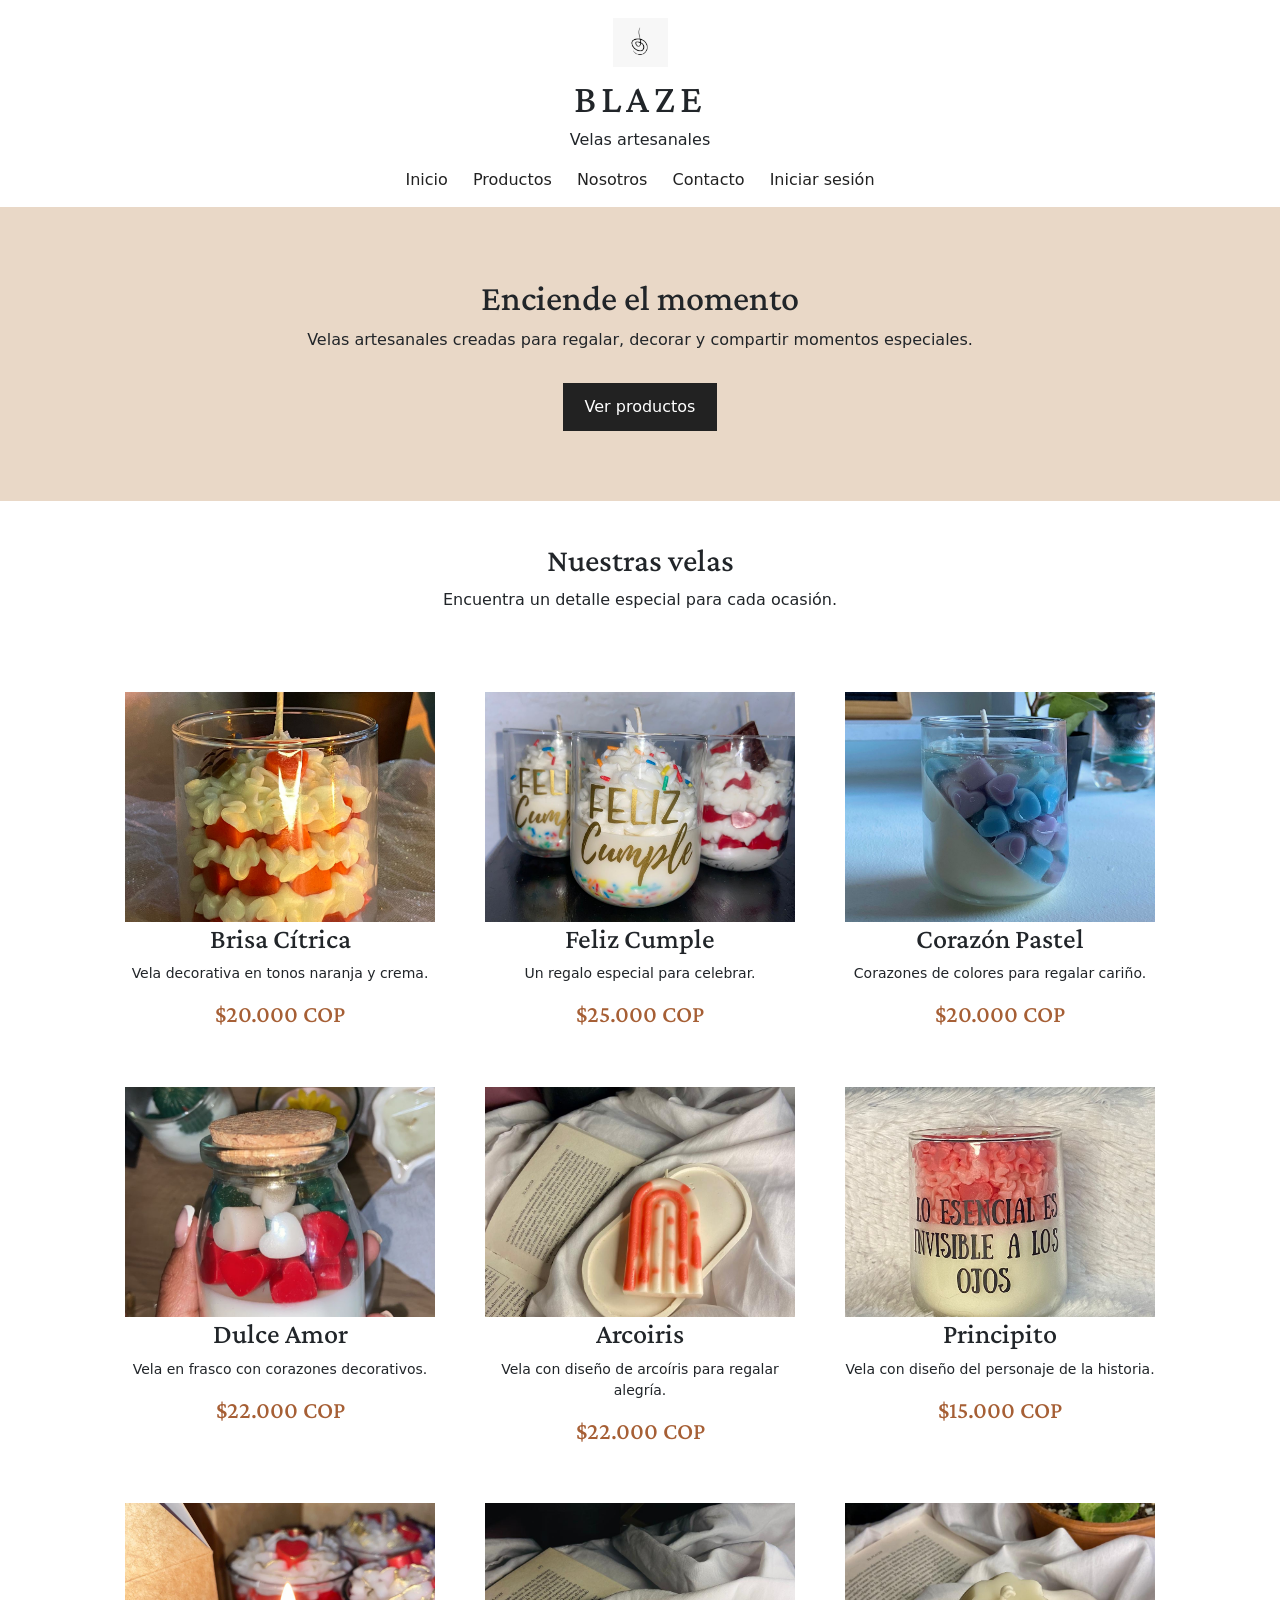
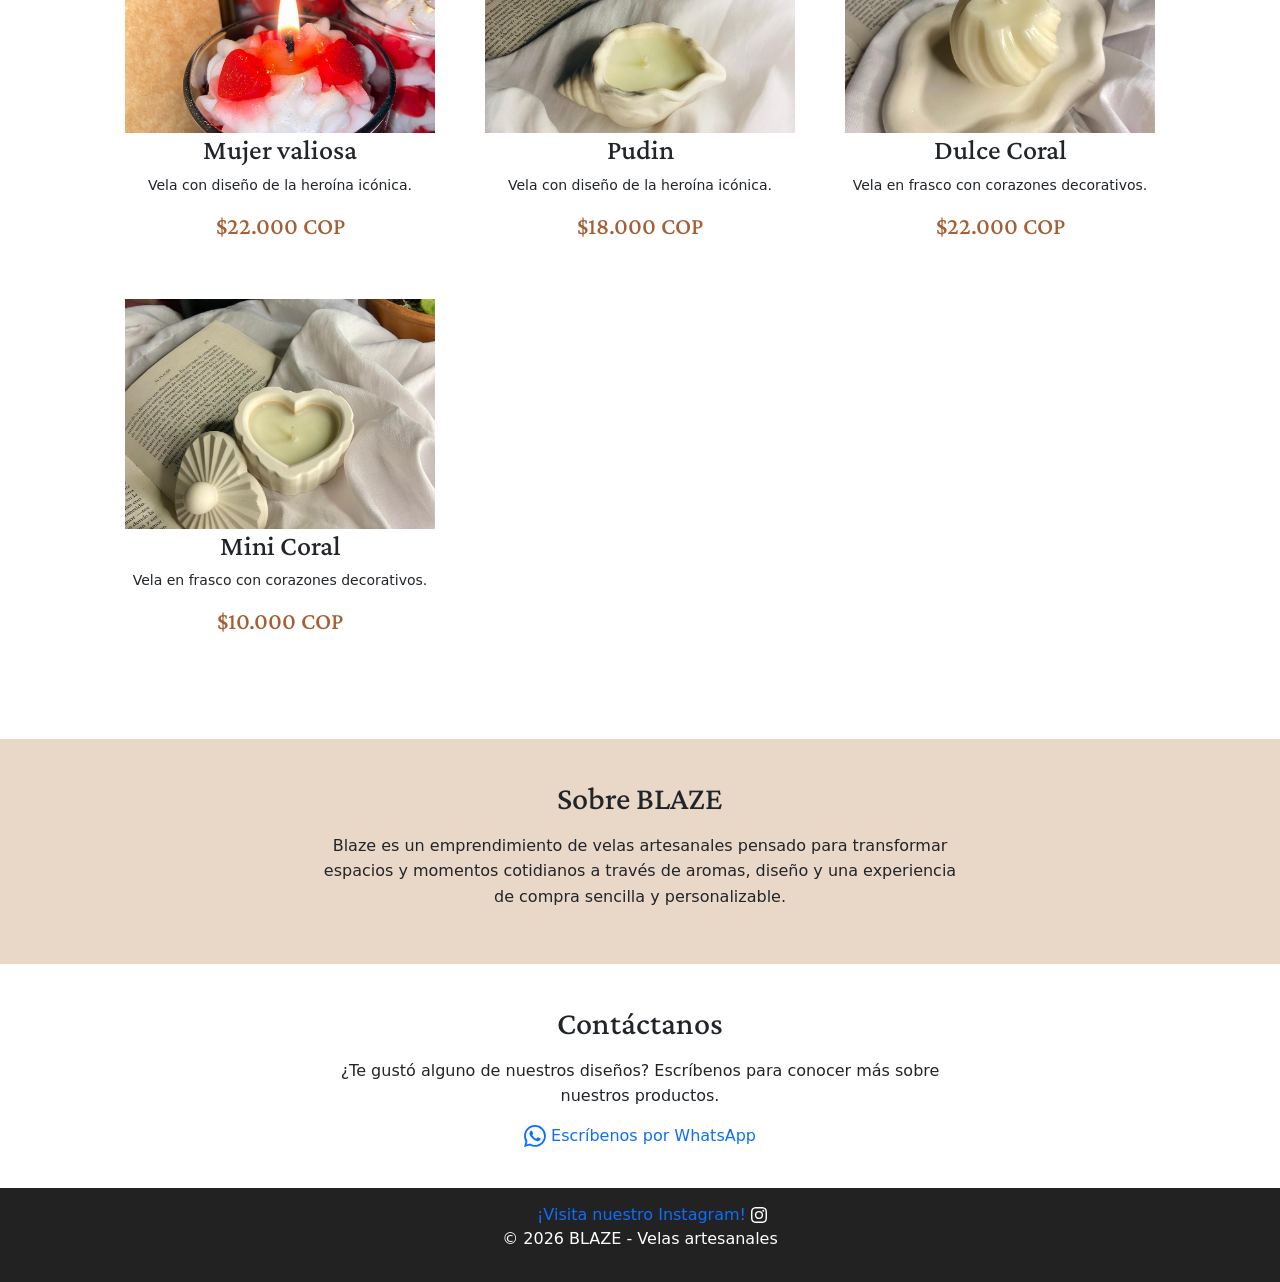
<file: index.html>
<!DOCTYPE html>
<html lang="es">
<head>
    <meta charset="UTF-8">
    <meta name="viewport" content="width=device-width, initial-scale=1.0">
    <title>BLAZE - Velas artesanales</title>
    <link rel="stylesheet" href="/styles/estilos_index.css">
    <link href="https://cdn.jsdelivr.net/npm/bootstrap@5.3.9/dist/css/bootstrap.min.css" rel="stylesheet" integrity="sha384-yEPZ7jP9S0QKiUQ0m3jjsO4ProIW7wvR9gXkI7JOGa2XVsw53Yke2bsdkBbjmmiX" crossorigin="anonymous">
</head>
<body>
     <header>
        <img src="img/logo.jpeg" alt="Logo BLAZE">
        <h1>BLAZE</h1>
        <p>Velas artesanales</p>
        <nav>
            <a href="#inicio">Inicio</a>
            <a href="#productos">Productos</a>
            <a href="#nosotros">Nosotros</a>
            <a href="#contacto">Contacto</a>
            <a href="login.html">Iniciar sesión</a>
        </nav>
    </header>

    <section id="inicio" class="inicio">
        <h2>Enciende el momento</h2>
        <p>Velas artesanales creadas para regalar, decorar y compartir momentos especiales.</p>
        <a href="#productos">Ver productos</a>
    </section>

    <section id="productos">
        <h2>Nuestras velas</h2>
        <p>Encuentra un detalle especial para cada ocasión.</p>

        <section class="catalogo">
            <article class="producto">
                <img src="img/vela1.jpeg" alt="Vela Brisa Cítrica">
                <h3>Brisa Cítrica</h3>
                <p>Vela decorativa en tonos naranja y crema.</p>
                <h4>$20.000 COP</h4>
            </article>
            
        

            <article class="producto">
                <img src="img/vela2.jpeg" alt="Vela Feliz Cumple">
                <h3>Feliz Cumple</h3>
                <p>Un regalo especial para celebrar.</p>
                <h4>$25.000 COP</h4>
            </article>

            <article class="producto">
                <img src="img/vela3.jpeg" alt="Vela Corazón Pastel">
                <h3>Corazón Pastel</h3>
                <p>Corazones de colores para regalar cariño.</p>
                <h4>$20.000 COP</h4>
            </article>

            <article class="producto">
                <img src="img/vela4.jpeg" alt="Vela Dulce Amor">
                <h3>Dulce Amor</h3>
                <p>Vela en frasco con corazones decorativos.</p>
                <h4>$22.000 COP</h4>
            </article>

            <article class="producto">
                <img src="img/Arcoiris.jpeg" alt="Vela Arcoiris">
                <h3>Arcoiris</h3>
                <p>Vela con diseño de arcoíris para regalar alegría.</p>
                <h4>$22.000 COP</h4>
            </article>

            <article class="producto">
                <img src="img/Principito.jpeg" alt="Vela Principito">
                <h3>Principito</h3>
                <p>Vela con diseño del personaje de la historia.</p>
                <h4>$15.000 COP</h4>
            </article>


            <article class="producto">
                <img src="img/mujermaravilla.jpeg" alt="Vela Mujer Maravilla">
                <h3>Mujer valiosa</h3>
                <p>Vela con diseño de la heroína icónica.</p>
                <h4>$22.000 COP</h4>
            </article>


            <article class="producto">
                <img src="img/Coral.jpeg" alt="Vela Pudin">
                <h3>Pudin</h3>
                <p>Vela con diseño de la heroína icónica.</p>
                <h4>$18.000 COP</h4>
            </article>


            <article class="producto">
                <img src="img/vela6.jpeg" alt="Vela coral">
                <h3>Dulce Coral</h3>
                <p>Vela en frasco con corazones decorativos.</p>
                <h4>$22.000 COP</h4>
            </article>

            <article class="producto">
                <img src="img/vela7.jpeg" alt="Vela minicoral">
                <h3>Mini Coral</h3>
                <p>Vela en frasco con corazones decorativos.</p>
                <h4>$10.000 COP</h4>
            </article>

        </section>
    </section>

    <section id="nosotros" class="nosotros">
        <h2>Sobre BLAZE</h2>
        <p>Blaze es un emprendimiento de velas artesanales pensado para 
            transformar espacios y momentos cotidianos a través de aromas, diseño 
            y una experiencia de compra sencilla y personalizable.</p>
    </section>

    

    <section id="contacto" class="contacto">
        <h2>Contáctanos</h2>
        <p>¿Te gustó alguno de nuestros diseños? Escríbenos para conocer más sobre nuestros productos.</p>

        <a href="https://wa.me/573000000000?text=Hola%20BLAZE,%20quiero%20información%20sobre%20sus%20velas" class="text-decoration-none" target="_blank" rel="noopener noreferrer" class="btn-wpp" aria-label="Escribir por WhatsApp">
            <svg xmlns="http://www.w3.org/2000/svg" width="22" height="22" fill="currentColor" viewBox="0 0 16 16" aria-hidden="true">
                <path d="M13.601 2.326A7.85 7.85 0 0 0 7.994 0C3.627 0 .068 3.558.064 7.926c0 1.399.366 2.76 1.057 3.965L0 16l4.204-1.102a7.9 7.9 0 0 0 3.79.965h.004c4.368 0 7.926-3.558 7.93-7.925a7.89 7.89 0 0 0-2.323-5.612M7.994 14.521a6.57 6.57 0 0 1-3.356-.92l-.24-.144-2.494.654.666-2.433-.156-.251a6.56 6.56 0 0 1-1.007-3.505c0-3.626 2.957-6.584 6.591-6.584a6.56 6.56 0 0 1 4.66 1.931 6.56 6.56 0 0 1 1.928 4.66c-.004 3.639-2.961 6.592-6.592 6.592m3.615-4.934c-.197-.099-1.17-.578-1.351-.643-.182-.067-.314-.1-.447.1-.132.198-.514.643-.63.775-.116.133-.232.149-.43.05-.198-.1-.836-.308-1.592-.982-.589-.525-.986-1.175-1.102-1.373-.116-.198-.012-.305.087-.404.088-.088.198-.232.298-.348.099-.116.132-.198.198-.331.066-.132.033-.248-.017-.347-.05-.1-.447-1.077-.613-1.474-.161-.387-.326-.334-.447-.34l-.381-.007a.73.73 0 0 0-.53.248c-.182.199-.695.679-.695 1.656s.712 1.921.811 2.053c.1.133 1.401 2.139 3.394 3 .474.205.844.327 1.133.418.476.151.91.13 1.253.079.382-.057 1.17-.479 1.335-.941.165-.463.165-.86.115-.942-.05-.083-.182-.132-.38-.231"/>
            </svg>
            <span>Escríbenos por WhatsApp</span>
        </a>
    </section>

    <footer>
        <a class="container-fluid">
         <a href="https://www.instagram.com/blaze.mz?psln=MWNzNmQ0aXluZXR6Zg%3D%3D" class="text-decoration-none">¡Visita nuestro Instagram!</a>
            <svg xmlns="http://www.w3.org/2000/svg" width="16" height="16" fill="currentColor" class="bi bi-instagram" viewBox="0 0 16 16">
  <path d="M8 0C5.829 0 5.556.01 4.703.048 3.85.088 3.269.222 2.76.42a3.9 3.9 0 0 0-1.417.923A3.9 3.9 0 0 0 .42 2.76C.222 3.268.087 3.85.048 4.7.01 5.555 0 5.827 0 8.001c0 2.172.01 2.444.048 3.297.04.852.174 1.433.372 1.942.205.526.478.972.923 1.417.444.445.89.719 1.416.923.51.198 1.09.333 1.942.372C5.555 15.99 5.827 16 8 16s2.444-.01 3.298-.048c.851-.04 1.434-.174 1.943-.372a3.9 3.9 0 0 0 1.416-.923c.445-.445.718-.891.923-1.417.197-.509.332-1.09.372-1.942C15.99 10.445 16 10.173 16 8s-.01-2.445-.048-3.299c-.04-.851-.175-1.433-.372-1.941a3.9 3.9 0 0 0-.923-1.417A3.9 3.9 0 0 0 13.24.42c-.51-.198-1.092-.333-1.943-.372C10.443.01 10.172 0 7.998 0zm-.717 1.442h.718c2.136 0 2.389.007 3.232.046.78.035 1.204.166 1.486.275.373.145.64.319.92.599s.453.546.598.92c.11.281.24.705.275 1.485.039.843.047 1.096.047 3.231s-.008 2.389-.047 3.232c-.035.78-.166 1.203-.275 1.485a2.5 2.5 0 0 1-.599.919c-.28.28-.546.453-.92.598-.28.11-.704.24-1.485.276-.843.038-1.096.047-3.232.047s-2.39-.009-3.233-.047c-.78-.036-1.203-.166-1.485-.276a2.5 2.5 0 0 1-.92-.598 2.5 2.5 0 0 1-.6-.92c-.109-.281-.24-.705-.275-1.485-.038-.843-.046-1.096-.046-3.233s.008-2.388.046-3.231c.036-.78.166-1.204.276-1.486.145-.373.319-.64.599-.92s.546-.453.92-.598c.282-.11.705-.24 1.485-.276.738-.034 1.024-.044 2.515-.045zm4.988 1.328a.96.96 0 1 0 0 1.92.96.96 0 0 0 0-1.92m-4.27 1.122a4.109 4.109 0 1 0 0 8.217 4.109 4.109 0 0 0 0-8.217m0 1.441a2.667 2.667 0 1 1 0 5.334 2.667 2.667 0 0 1 0-5.334"/>
</svg>
            
            <p>© 2026 BLAZE - Velas artesanales</p>
        </a>
      
    </footer>

</body>
</html>
</file>
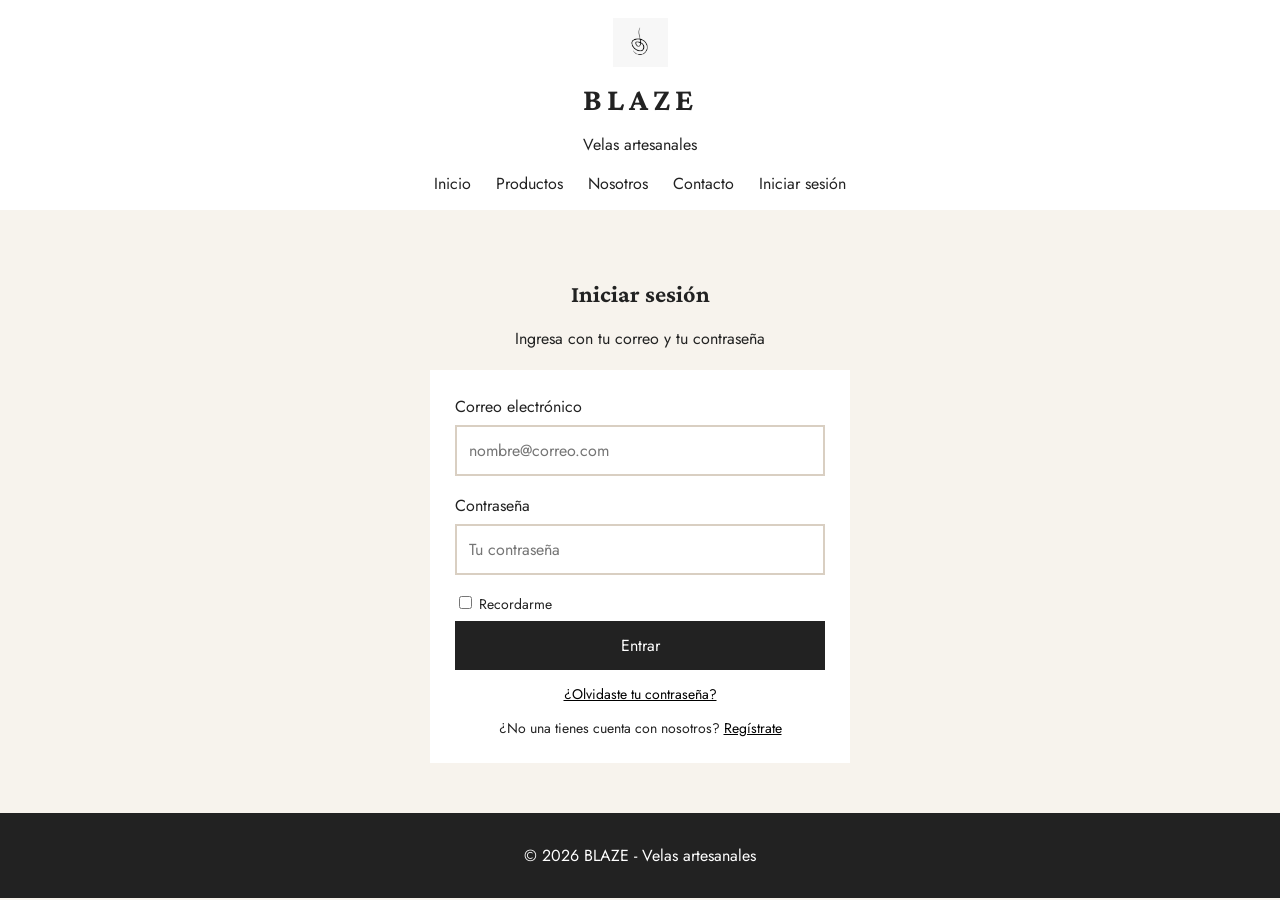
<file: login.html>
<!DOCTYPE html>
<html lang="en">
<head>
  <meta charset="UTF-8">
  <meta name="viewport" content="width=device-width, initial-scale=1.0">
  <title>Iniciar sesión BLAZE</title>
  <link rel="stylesheet" href="styles/estilos_login.css">
  <link rel="stylesheet" href="styles/estilos_index.css">

</head>
<body>

  <header>
    <img src="img/logo.jpeg" alt="Logo BLAZE">
    <h1>BLAZE</h1>
    <p>Velas artesanales</p>
    <nav>
      <a href="index.html#inicio" >Inicio</a>
      <a href="index.html#productos" >Productos</a>
      <a href="index.html#nosotros" >Nosotros</a>
      <a href="index.html#contacto" >Contacto</a>
      <a href="login.html" >Iniciar sesión</a>
    </nav>
  </header>

  <main>
    <section class="login">
      <h2>Iniciar sesión</h2>
      <p>Ingresa con tu correo y tu contraseña</p>

      <form class="formulario" action="#" method="post">

        <label for="correo">Correo electrónico</label>
        <input type="email" id="correo" name="correo" placeholder="nombre@correo.com" required>
        <label for="clave">Contraseña</label>
        <input type="password" id="clave" name="clave" placeholder="Tu contraseña" required>

        <label class="recordar">
        <input type="checkbox" name="recordar"> Recordarme
        </label>

        <button type="submit">Entrar</button>

        <p class="enlaces"><a href="#">¿Olvidaste tu contraseña?</a></p>
        <p class="enlaces">¿No una tienes cuenta con nosotros? <a href="registro.html">Regístrate</a></p>
      </form>
    </section>
  </main>

  <footer>
    <p>© 2026 BLAZE - Velas artesanales</p>
  </footer>

</body>
</html>
</file>
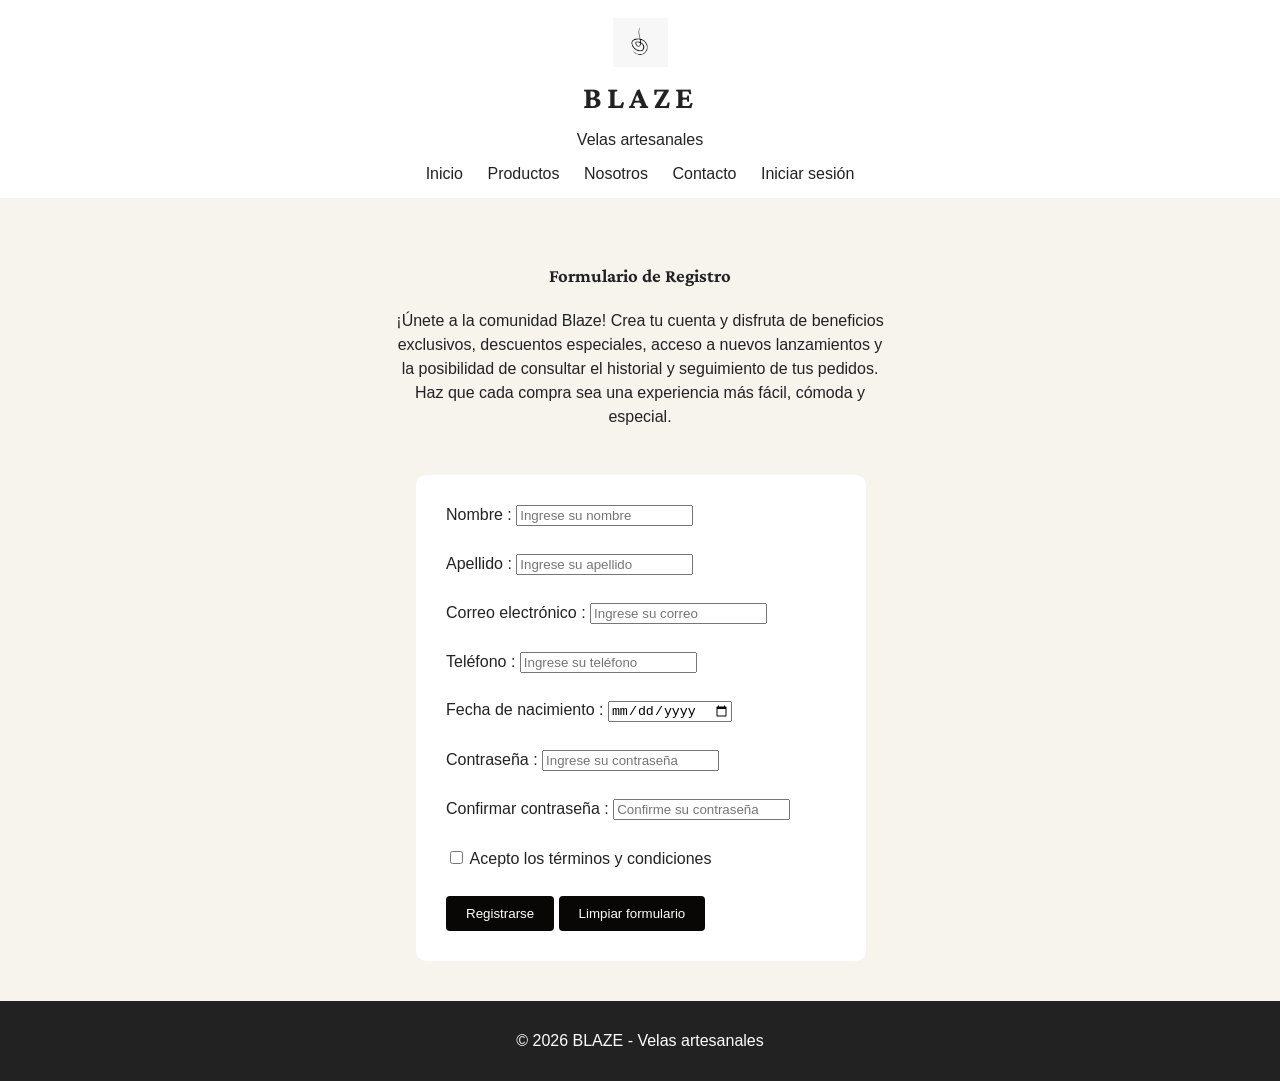
<file: registro.html>
<!DOCTYPE html>
<html lang="en">
<head>
    <meta charset="UTF-8">
    <meta name="viewport" content="width=device-width, initial-scale=1.0">
    <title>Regístrate en BLAZE</title>
    <link rel="stylesheet" href="styles/estilos_index.css">
    <link rel="stylesheet" href="styles/estilos_registro.css">
</head>

<body>

    <header>
        <img src="img/logo.jpeg" alt="Logo BLAZE">
        <h1>BLAZE</h1>
        <p>Velas artesanales</p>
        <nav>
        <a href="index.html#inicio" >Inicio</a>
        <a href="index.html#productos" >Productos</a>
        <a href="index.html#nosotros" >Nosotros</a>
        <a href="index.html#contacto" >Contacto</a>
        <a href="login.html" >Iniciar sesión</a>
        </nav>
    </header>


    <section class="login">
        <section class="unete">
        <h1>Formulario de Registro</h1>
        <P>¡Únete a la comunidad Blaze! Crea tu cuenta y disfruta de beneficios exclusivos, descuentos especiales, acceso a nuevos lanzamientos y la posibilidad de consultar el historial y seguimiento de tus pedidos. Haz que cada compra sea una experiencia más fácil, cómoda y especial.</P>
        </section>

        <form class="registro" action="#" method="post">

            <section>
                <label for="nombre">Nombre :</label>
                <input type="text" id="cuadro" name="nombre"
                placeholder="Ingrese su nombre" required>
            </section>

            <br>

            <section>
                <label for="apellido">Apellido :</label>
                <input type="text" id="cuadro" name="apellido"
                placeholder="Ingrese su apellido" required>
            </section>

            <br>

            <section>
                <label for="correo">Correo electrónico :</label>
                <input type="email" id="cuadro" name="correo"
                placeholder="Ingrese su correo" required>
            </section>

            <br>

            <section>
                <label for="telefono">Teléfono :</label>
                <input type="tel" id="cuadro" name="telefono"
                placeholder="Ingrese su teléfono" required>
            </section>

            <br>

            <section>
                <label for="fecha">Fecha de nacimiento :</label>
                <input type="date" id="cuadro" name="fecha"
                required>
            </section>

            <br>

            <section>
                <label for="password">Contraseña :</label>
                <input type="password" id="cuadro" name="password"
                placeholder="Ingrese su contraseña" required>
            </section>

            <br>

            <section>
                <label for="confirmar">Confirmar contraseña :</label>
                <input type="password" id="cuadro" name="confirmar"
                placeholder="Confirme su contraseña" required>
            </section>

            <br>

            <section>
                <input type="checkbox" id="terminos" name="terminos"
                required>
                <label for="terminos">
                    Acepto los términos y condiciones
                </label>
            </section>

            <br>

            <section>
                <button type="submit">Registrarse</button>
                <button type="reset">Limpiar formulario</button>
            </section>

        </form>
    </section>

    <footer>
        <p>© 2026 BLAZE - Velas artesanales</p>
    </footer>

</body>
</html>
</file>
<file: styles/estilos_index.css>
@font-face {
    font-family: "Jost";
    src: url("/fuentes/jost.ttf");
}
@font-face {
    font-family: "CrimsonPro";
    src: url("/fuentes/crimsonpro.ttf");
}


body {
    margin: 0;
    font-family: "Jost", Arial, sans-serif;
    background-color: #f7f3ed;
    color: #222222;
}

h1, h2, h3, h4 {
    font-family: "CrimsonPro", Georgia, serif;
}


header {
    background-color: white;
    text-align: center;
    padding: 15px;
}

header img {
    width: 55px;
    height: 55px;
    object-fit: contain;
}

header h1 {
    margin: 5px;
    letter-spacing: 5px;
}

nav {
    margin-top: 15px;
}

nav a {
    color: #222222;
    text-decoration: none;
    margin: 10px;
}

.inicio {
    background-color: #e9d8c7;
    text-align: center;
    padding: 70px 20px;
}

.inicio h2 {
    font-size: 36px;
}

.inicio a {
    display: inline-block;
    background-color: #222222;
    color: white;
    padding: 12px 22px;
    text-decoration: none;
    margin-top: 15px;
}

section {
    padding: 40px 20px;
    text-align: center;
}

.catalogo {
    display: grid;
    grid-template-columns: repeat(3, 1fr);
    gap: 20px;
    max-width: 1100px;
    margin: 25px auto 0;
}

.producto {
    background-color: white;
    width: 100%;
    padding: 15px;
    box-sizing: border-box;
}

.producto img {
    width: 100%;
    height: 230px;
    object-fit: cover;
}

.producto h3 {
    margin-bottom: 8px;
}

.producto p {
    font-size: 14px;
}

.producto h4 {
    color: #a65f35;
}

.nosotros {
    background-color: #e9d8c7;
}

.nosotros p, .contacto p {
    max-width: 650px;
    margin: 15px auto;
    line-height: 1.6;
}

footer {
    background-color: #222222;
    color: white;
    text-align: center;
    padding: 15px;
}

/* Ajuste sencillo para pantallas pequeñas */
@media (max-width: 600px) {
    nav a {
        display: inline-block;
        margin: 7px;
    }

    .inicio h2 {
        font-size: 28px;
    }
}
</file>
<file: styles/estilos_login.css>
@font-face {
    font-family: "Jost";
    src: url("/fuentes/jost.ttf");
}

@font-face {
    font-family: "CrimsonPro";
    src: url("/fuentes/crimsonpro.ttf");
}

body {
    margin: 0;
    font-family: "Jost", Arial, sans-serif;
    background-color: #f7f3ed;
    color: #222222;
}

.login {
  max-width: 420px;
  margin: 0 auto;
  padding: 50px 20px;
}

.formulario {
  background-color: white;
  padding: 25px;
  margin-top: 20px;
  text-align: left;
}

.formulario label {
  display: block;
  margin-bottom: 7px;
}

.formulario input[type="email"],
.formulario input[type="password"] {
  width: 100%;
  padding: 12px;
  margin-bottom: 18px;
  border: 2px solid #d9cfc2;
  font-family: inherit;
  font-size: 16px;
  box-sizing: border-box;
}

.formulario input:focus {
  border-color: #a65f35;
  background-color: #fffaf3;
  outline: none;
}

input[type="checkbox"]:checked {
  accent-color: #a65f35;
}

.recordar {
  font-size: 14px;
  margin-bottom: 20px;
}

.formulario button {
  width: 100%;
  background-color: #222222;
  color: white;
  border: none;
  padding: 13px;
  font-family: inherit;
  font-size: 16px;
  cursor: pointer;
}

.formulario button:hover {
  background-color: #a65f35;
}

.enlaces {
  text-align: center;
  font-size: 14px;
  margin: 14px 0 0;
}

.enlaces a {
  color: #000000;
}

.enlaces a:hover {
  text-decoration: none;
  color: #a65f35;
}

@media (max-width: 600px) {
  .login {
    padding: 30px 15px;
    }
}
</file>
<file: styles/estilos_registro.css>
@font-face {
    font-family: "Jost";
    src: url("/fuentes/jost.ttf");
}

@font-face {
    font-family: "CrimsonPro";
    src: url("/fuentes/crimsonpro.ttf");
}

body {
    margin: 0;
    font-family: Arial, sans-serif;
    background-color: #f7f3ed;
    color: #222222;
}

.login {
  max-width: 600px;
  width: 100%;
  box-sizing: border-box;
  margin: 0 auto;
  padding: 40px 20px;
}

section {
    padding: 5px ;
    text-align: left;
}

.registro {
  background-color: white;
  position: relative;
  left: 10%;
  max-width: 450px;
  width: 100%;
  border-radius: 10px;
  padding: 25px;
  margin-top: 20px;
  text-align: left;
  box-sizing: border-box;
}

.registro input:focus {
  border-color: #a65f35;
  background-color: #fffaf3;
  outline: none;
}

.unete {
    max-width: 500px;
    line-height: 1.5;
    text-align: center;
    margin: 0 auto 25px;
}

.cuadro {
    width: 100%;
    padding: 10px;
    margin: 5px 0;
    border: 1px solid #ccc;
    border-radius: 4px;
    box-sizing: border-box;
}

footer {
    background-color: #222222;
    color: white;
    text-align: center;
    padding: 15px;
}

.registro button {
    background-color: #090706;
    color: white;
    padding: 10px 20px;
    border: none;
    border-radius: 4px;
    cursor: pointer;
}

@media (max-width: 600px) {
  .registro {
    padding: 25px 15px;
    }
    .login {
        padding: 25px 15px;
    }

    .unete h1 {
        font-size: 24px;
    }
}
</file>
